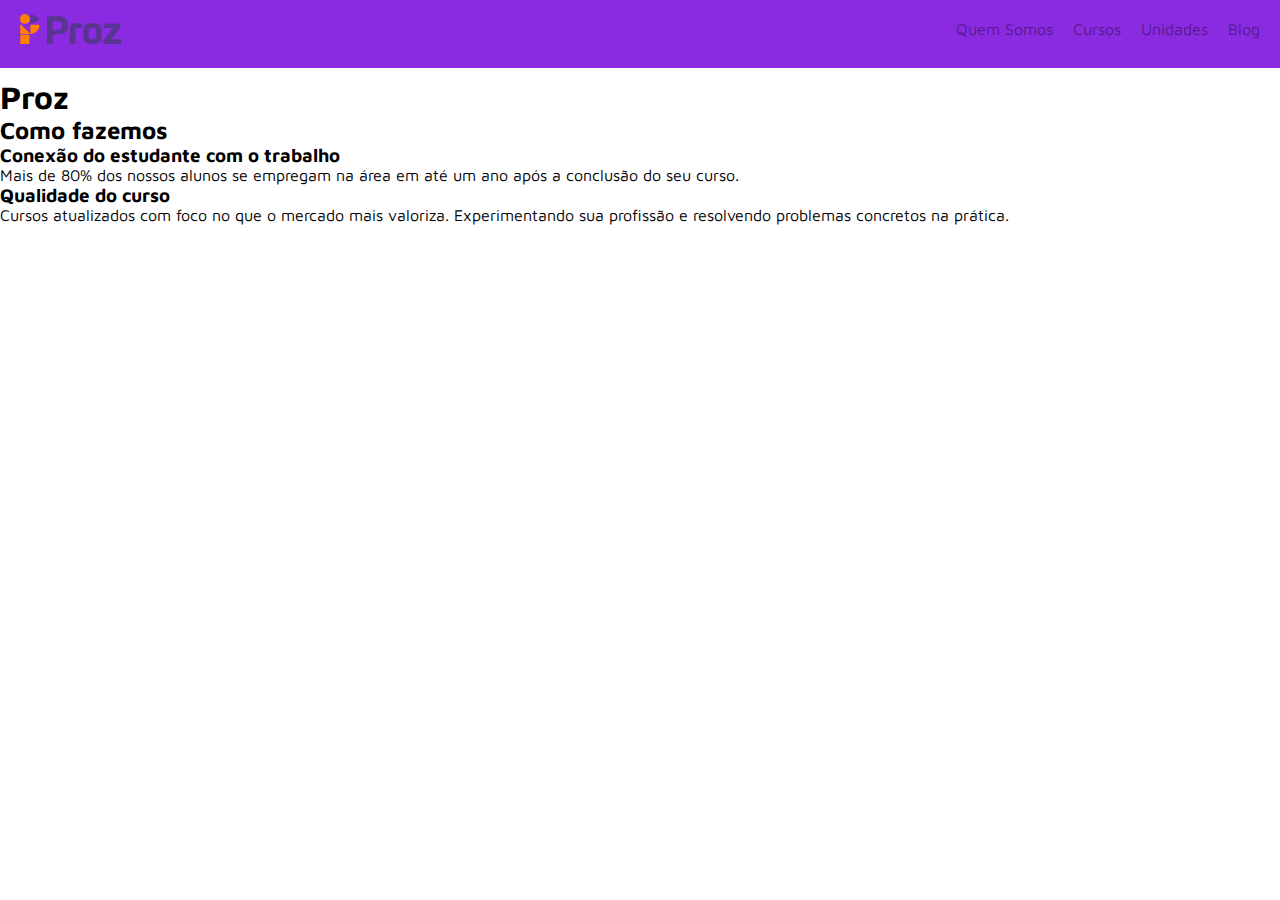
<file: css/aula-css-02/index.html>
<!DOCTYPE html>
<html lang="en">

<head>
  <meta charset="UTF-8">
  <meta http-equiv="X-UA-Compatible" content="IE=edge">
  <meta name="viewport" content="width=device-width, initial-scale=1.0">
  <!-- Links do Google Fonts -->
  <link rel="preconnect" href="https://fonts.googleapis.com">
  <link rel="preconnect" href="https://fonts.gstatic.com" crossorigin>
  <link href="https://fonts.googleapis.com/css2?family=Maven+Pro&display=swap" rel="stylesheet">
  <!-- Link do nosso arquivo CSS -->
  <link rel="stylesheet" href="style.css">
  <title>Proz Educação</title>
</head>

<body>
  <header>
    <img src="./img/logotipo_proz.svg" alt="logotipo da Proz Educação">
    <nav>
      <ul>
        <li>
          <a href="">Quem Somos</a>
        </li>
        <li>
          <a href="">Cursos</a>
        </li>
        <li>
          <a href="">Unidades</a>
        </li>
        <li>
          <a href="">Blog</a>
        </li>
      </ul>
    </nav>
  </header>
  <main>
    <h1>Proz</h1>
    <h2>Como fazemos</h2>
    <section>
      <div>
        <h3>Conexão do estudante com o trabalho</h3>
        <p>Mais de 80% dos nossos alunos se empregam na área em até um ano após a conclusão do seu curso.</p>
      </div>
      <div>
        <h3>Qualidade do curso</h3>
        <p>Cursos atualizados com foco no que o mercado mais valoriza. Experimentando sua profissão e resolvendo problemas
          concretos na prática.</p>
      </div>
    </section>
  </main>
  <footer>

  </footer>
</body>

</html>
</file>
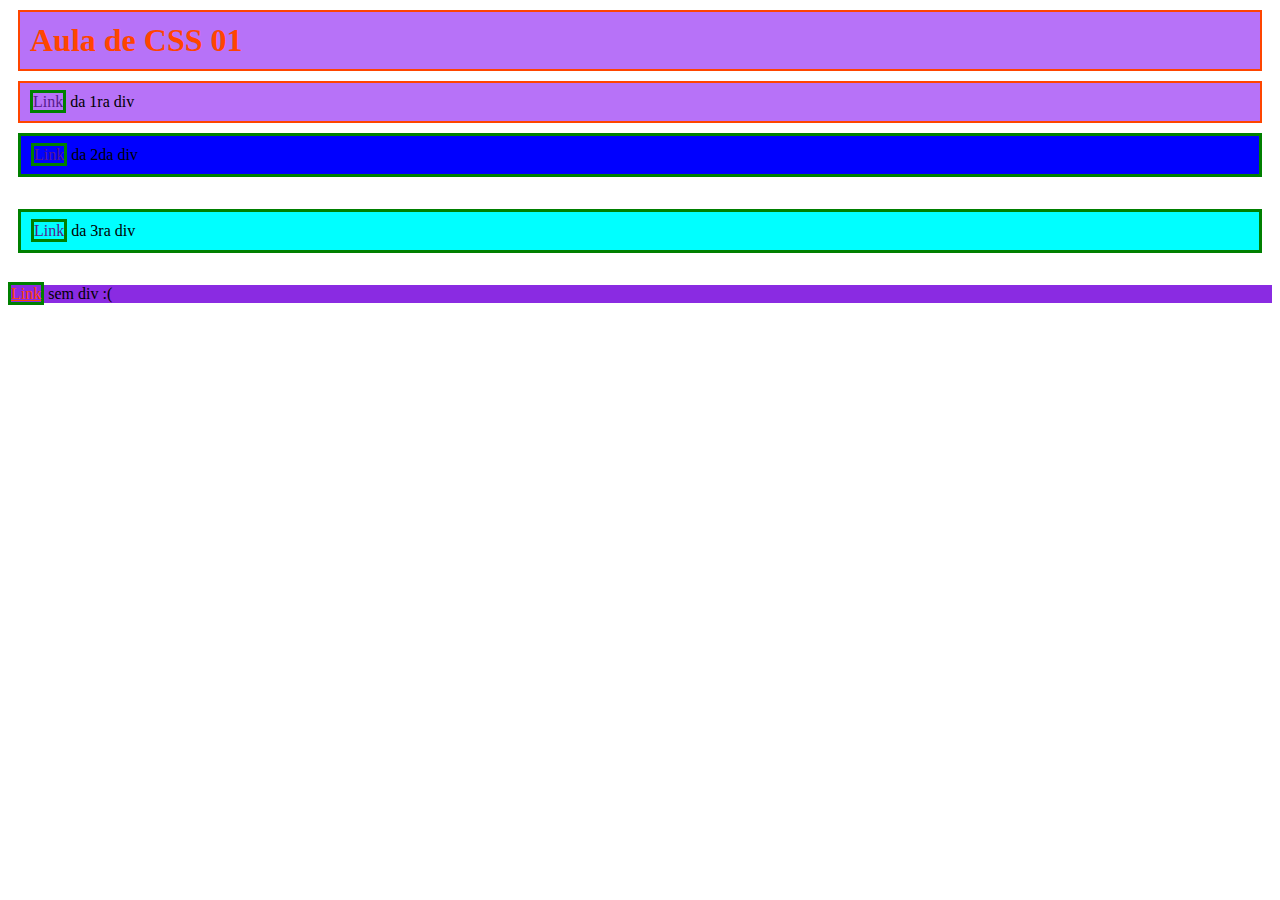
<file: css/aula-css01/index.html>
<!DOCTYPE html>
<html lang="pt-br">
<head>
  <meta charset="UTF-8">
  <meta http-equiv="X-UA-Compatible" content="IE=edge">
  <meta name="viewport" content="width=device-width, initial-scale=1.0">
  <link rel="stylesheet" href="style.css">
  <title>Aula CSS 01</title>
</head>
<body>
  <h1>Aula de CSS 01</h1>
  <div>
    <a href="">Link</a> da 1ra div
  </div>
  <div class="caixa">
    <a href="">Link</a> da 2da div
  </div>
  <div class="caixa" id="ultima-caixa">
    <a href="">Link</a> da 3ra div
  </div>

  <p>
    <a href="">Link</a> sem div :(
  </p>
</body>
</html>

<!-- 1. Mudar a cor da fonte apenas do link no final da página

2. Adicionar uma borda verde aos Links dentro da segunda e terceira div

3. Adicionar uma margem superior de 32px na última div e também no parágrafo (misturando seletores)
 -->
</file>
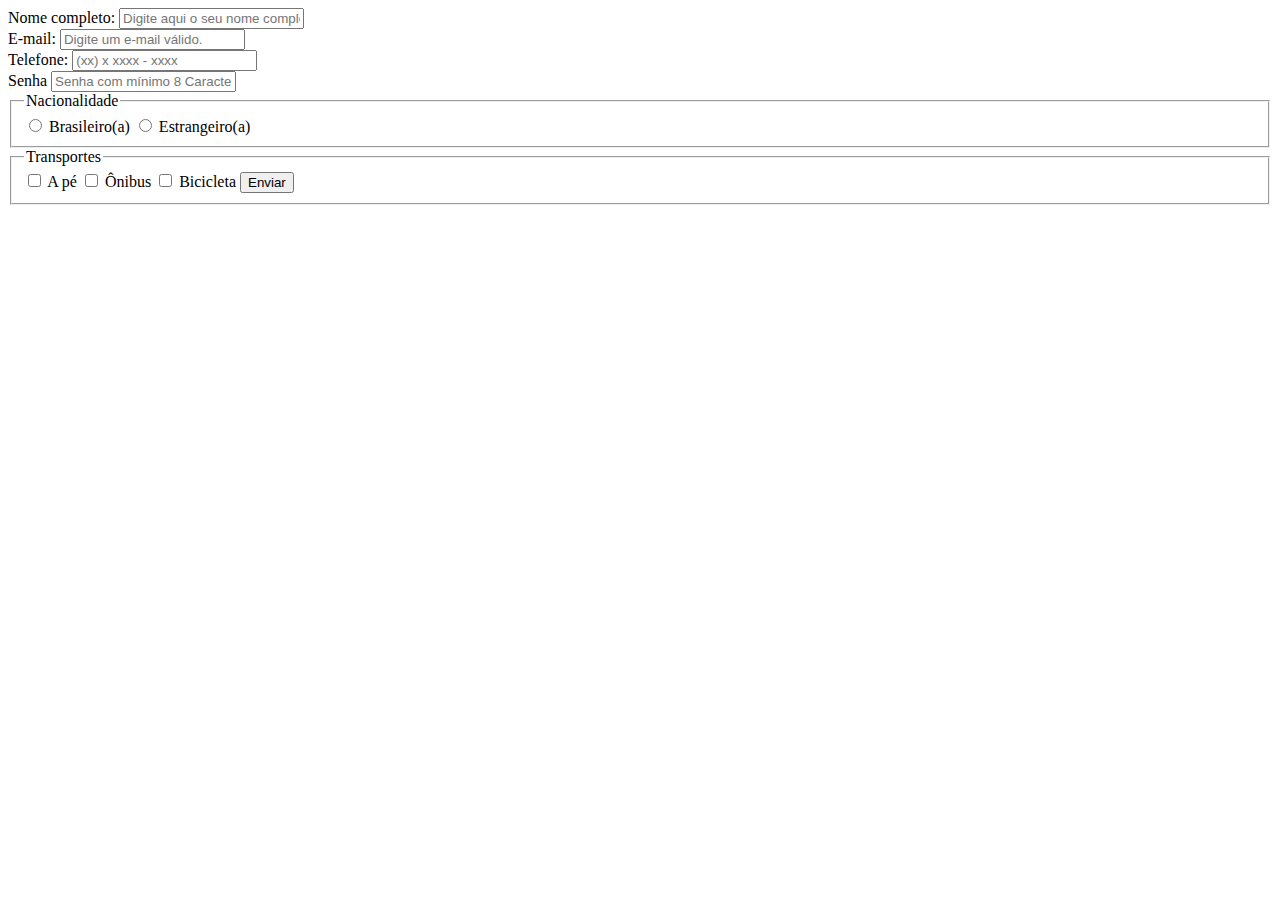
<file: html/aula-html-02/index.html>
<!DOCTYPE html>
<html lang="pt-br">

<head>
    <meta charset="UTF-8">
    <meta http-equiv="X-UA-Compatible" content="IE=edge">
    <meta name="viewport" content="width=device-width, initial-scale=1.0">
    <title>Document</title>
</head>
<!-- 1. Criar a pasta do projeto aula-html-02
2. Criar index.html
3. Criar base do arquivo HTML
4. Criar labels e input para NOME e EMAIL
5. (OPCIONAL) Fazer mais dois campos para telefone e senha -->

<body>
    <form action="">
        <label for="name">
            Nome completo:
        </label>
        <input type="text" id="name" placeholder="Digite aqui o seu nome completo">
        <br>
        
        <label for="email">
            E-mail:
        </label>
        <input type="email" id="email" placeholder="Digite um e-mail válido.">
        <br>

        <label for="phone">
            Telefone:
        </label>
        <input type="tel" id="phone" placeholder="(xx) x xxxx - xxxx">
        <br>

        <label for="password">
            Senha
        </label>
        <input type="password" id="password" placeholder="Senha com mínimo 8 Caracteres">

        <fieldset>
            <legend>
                Nacionalidade
            </legend>
            
            <input type="radio" name="nacionalidade" id="brasileiro"> 
            <label for="brasileiro">
                Brasileiro(a)
            </label>

            <input type="radio" name="nacionalidade" id="estrangeiro"> 
            <label for="estrangeiro">
                Estrangeiro(a)
            </label>
        </fieldset>

        <fieldset>
            <legend>
                Transportes    
            </legend>
            <input type="checkbox" name="transporte" id="aPe">
            <label for="aPe">
                A pé
            </label>
            
            <input type="checkbox" name="transporte" id="onibus">
            <label for="onibus">
                Ônibus
            </label>
       
            <input type="checkbox" name="transporte" id="bicicleta">
            <label for="bicicleta">
                Bicicleta
            </label>

            <button type="submit">Enviar</button>
        </fieldset>

    </form>

</body>

</html>
</file>
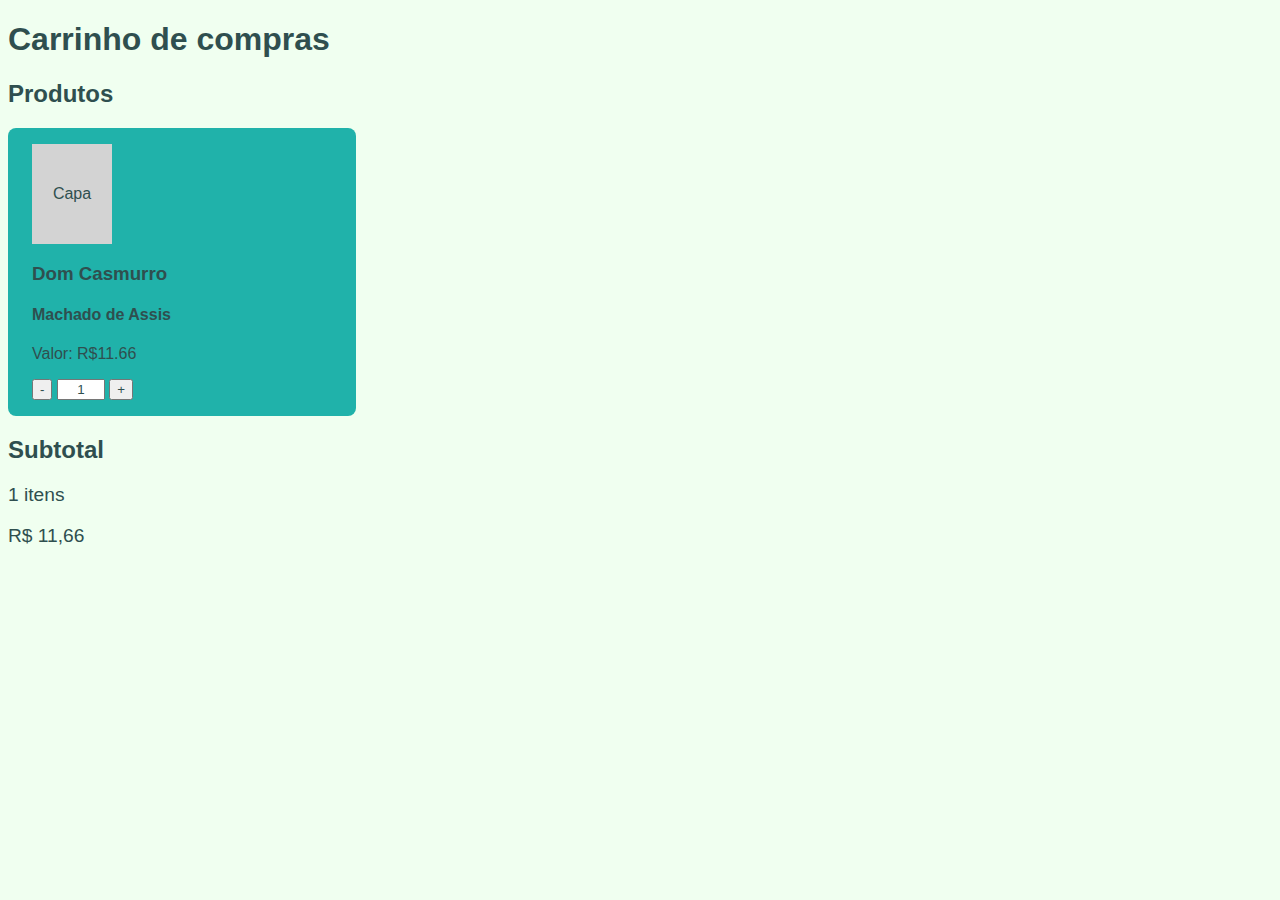
<file: javascript/aula-event-listener-eventos-mouse/index.html>
<!DOCTYPE html>
<html lang="en">
<head>
  <meta charset="UTF-8">
  <meta http-equiv="X-UA-Compatible" content="IE=edge">
  <meta name="viewport" content="width=device-width, initial-scale=1.0">
  <script src="script.js" defer></script>
  <link rel="stylesheet" href="style.css">
  <title>Carrinho de compras</title>
</head>
<body>
  <h1>Carrinho de compras</h1>
  <h2>Produtos</h2>
  <section id="carrinho">
    <div class="item-carrinho" id="produto-01">
      <div class="capa"></div>
      <h3>Dom Casmurro</h3>
      <h4>Machado de Assis</h4>
      <p>Valor: R$11.66</p>
      <button id="btn-subtrair-produto-01">-</button>
      <input id="quantidade-produto-01" type="number" value="1" min="0">
      <button id="btn-adicionar-produto-01">+</button>
    </div>
  </section>
  <h2>Subtotal</h2>
  <section id="subtotal">
    <p><span id="quantidade-subtotal">0</span></p>
    <p>R$ <span id="valor-subtotal">0</span></p>
  </section>
</body>
</html>
</file>
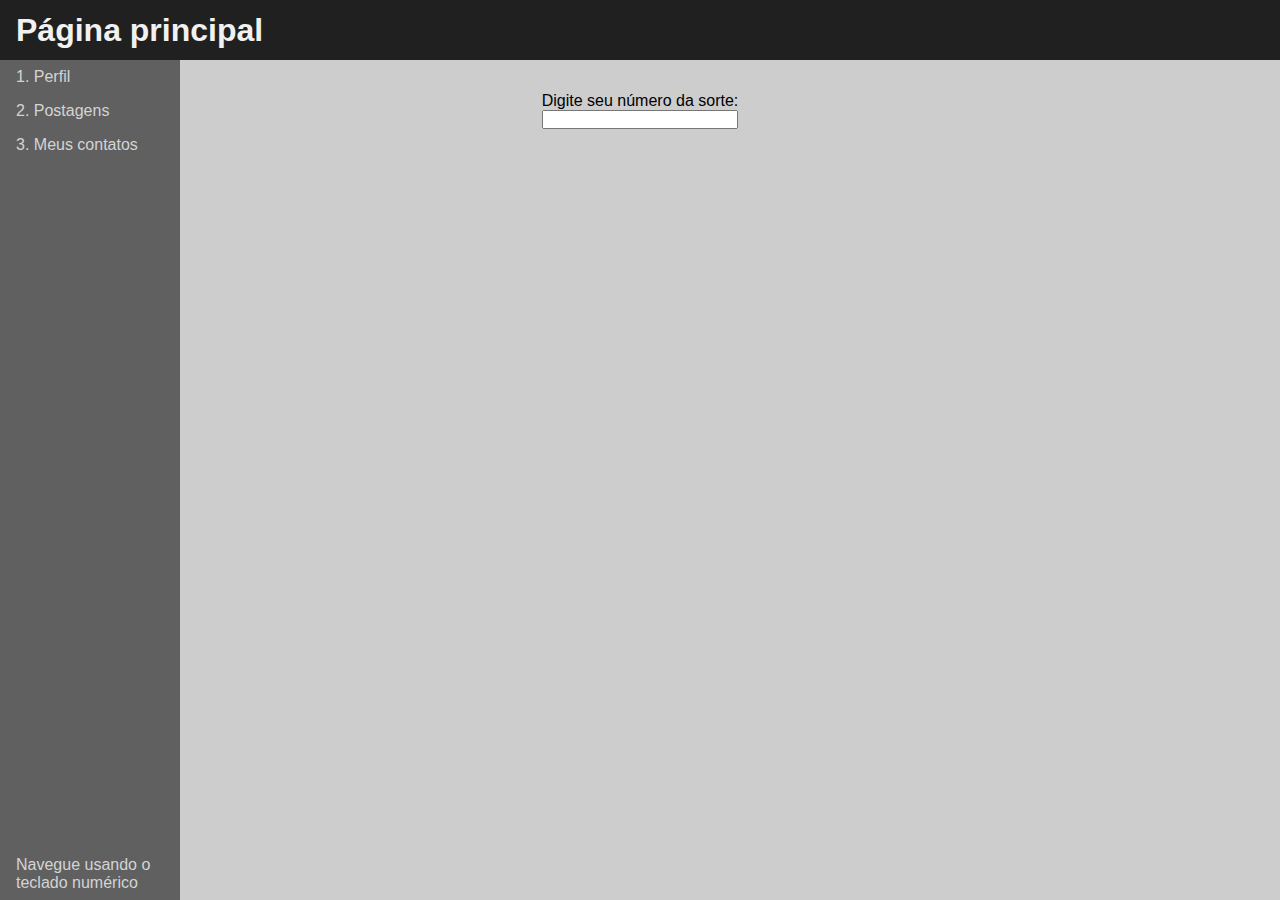
<file: javascript/aula-eventos-de-teclado/index.html>
<!DOCTYPE html>
<html lang="en">
<head>
  <meta charset="UTF-8">
  <meta http-equiv="X-UA-Compatible" content="IE=edge">
  <meta name="viewport" content="width=device-width, initial-scale=1.0">
  <link rel="stylesheet" href="style.css">
  <script src="script.js" defer></script>
  <title>Página principal</title>
</head>
<body>
  <header>
    <h1>Página principal</h1>
  </header>
  <main class="index-main">
    <nav>
      <ol id="nav-principal">
        <li><a id="link-perfil" href="">Perfil</a></li>
        <li><a href="">Postagens</a></li>
        <li><a href="">Meus contatos</a></li>
        <li class="nav-orientacao">Navegue usando o teclado numérico</li>
      </ol>
      <ol id="nav-perfil">
        <li><a id="link-perfil-dados" href="./perfil-dados.html">Meus dados</a></li>
        <li><a href="">Logout</a></li>
      </ol>
    </nav>
    <form action="">
      <label for="numero-da-sorte">Digite seu número da sorte:</label>
      <input type="number" name="numero-da-sorte" id="numero-da-sorte">
    </form>
  </main>
</body>
</html>
</file>
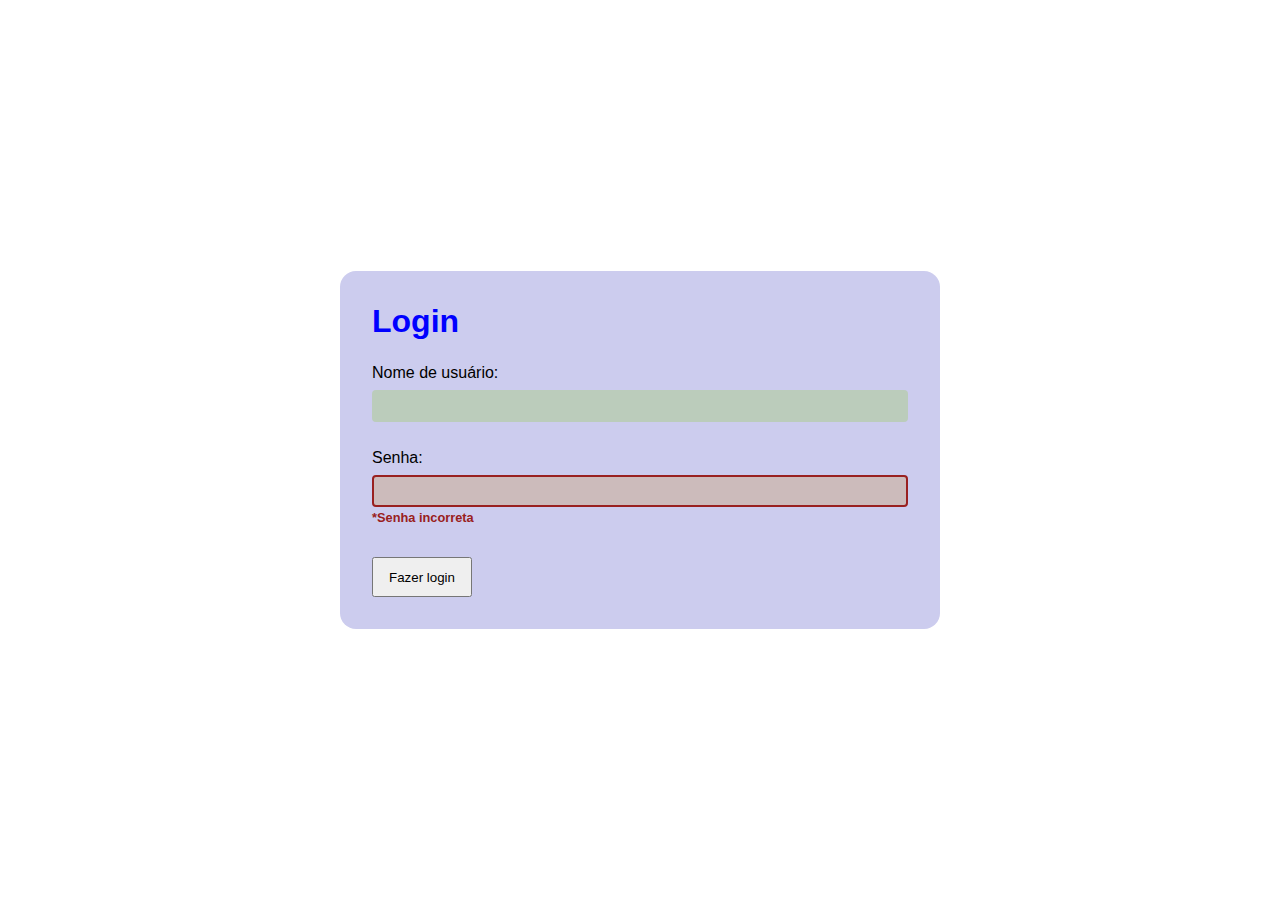
<file: javascript/aula-style-classList/index.html>
<!DOCTYPE html>
<html lang="en">
<head>
  <meta charset="UTF-8">
  <meta http-equiv="X-UA-Compatible" content="IE=edge">
  <meta name="viewport" content="width=device-width, initial-scale=1.0">
  <link rel="stylesheet" href="style.css">
  <script src="script.js" defer></script>
  <title>Style e ClassList</title>
</head>
<body>
  <main>
    <section id="login">
      <h2>Login</h2>
      <form action="">
        <label for="login-usuario">Nome de usuário:</label>
        <input type="text" id="login-usuario" name="login-usuario" class="">
        <p class="error-text">*Usuário inválido</p>

        <label for="login-senha">Senha:</label>
        <input type="password" id="login-senha" name="login-senha" class="">
        <p class="error-text">*Senha incorreta</p>

        <button type="button">Fazer login</button>
      </form>
    </section>
  </main>
</body>
</html>
</file>
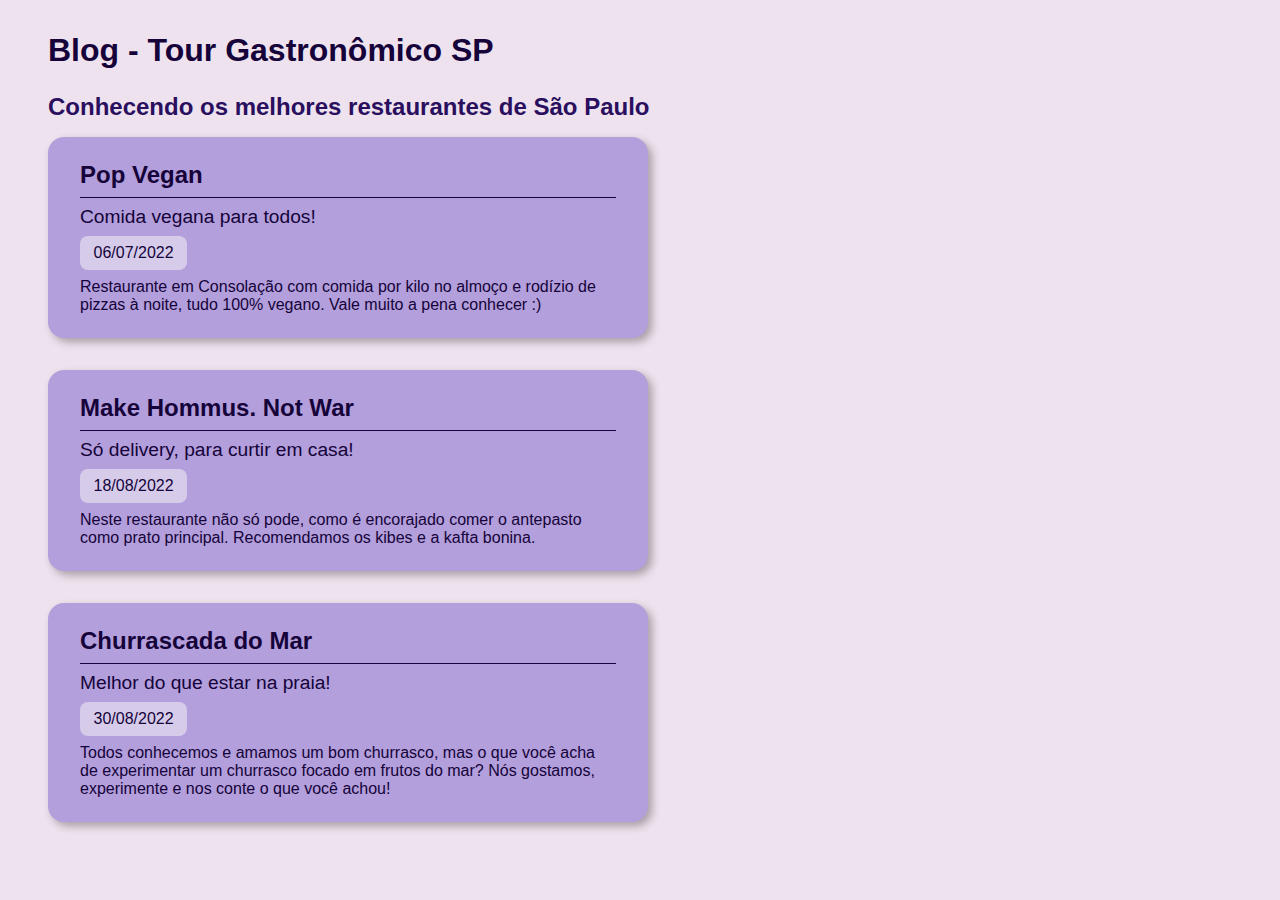
<file: javascript/aula17-criar-elementos-no-dom/index.html>
<!DOCTYPE html>
<html lang="en">
<head>
  <meta charset="UTF-8">
  <meta http-equiv="X-UA-Compatible" content="IE=edge">
  <meta name="viewport" content="width=device-width, initial-scale=1.0">
  <link rel="stylesheet" href="style.css">
  <script src="script.js" defer></script>
  <title>Criar elementos no DOM</title>
</head>
<body>
  <h1><strong>Blog</strong> - Tour Gastronômico SP</h1>
  <h2>Conhecendo os melhores restaurantes de São Paulo</h2>
  <main>
   
  </main>
</body>
</html>
</file>
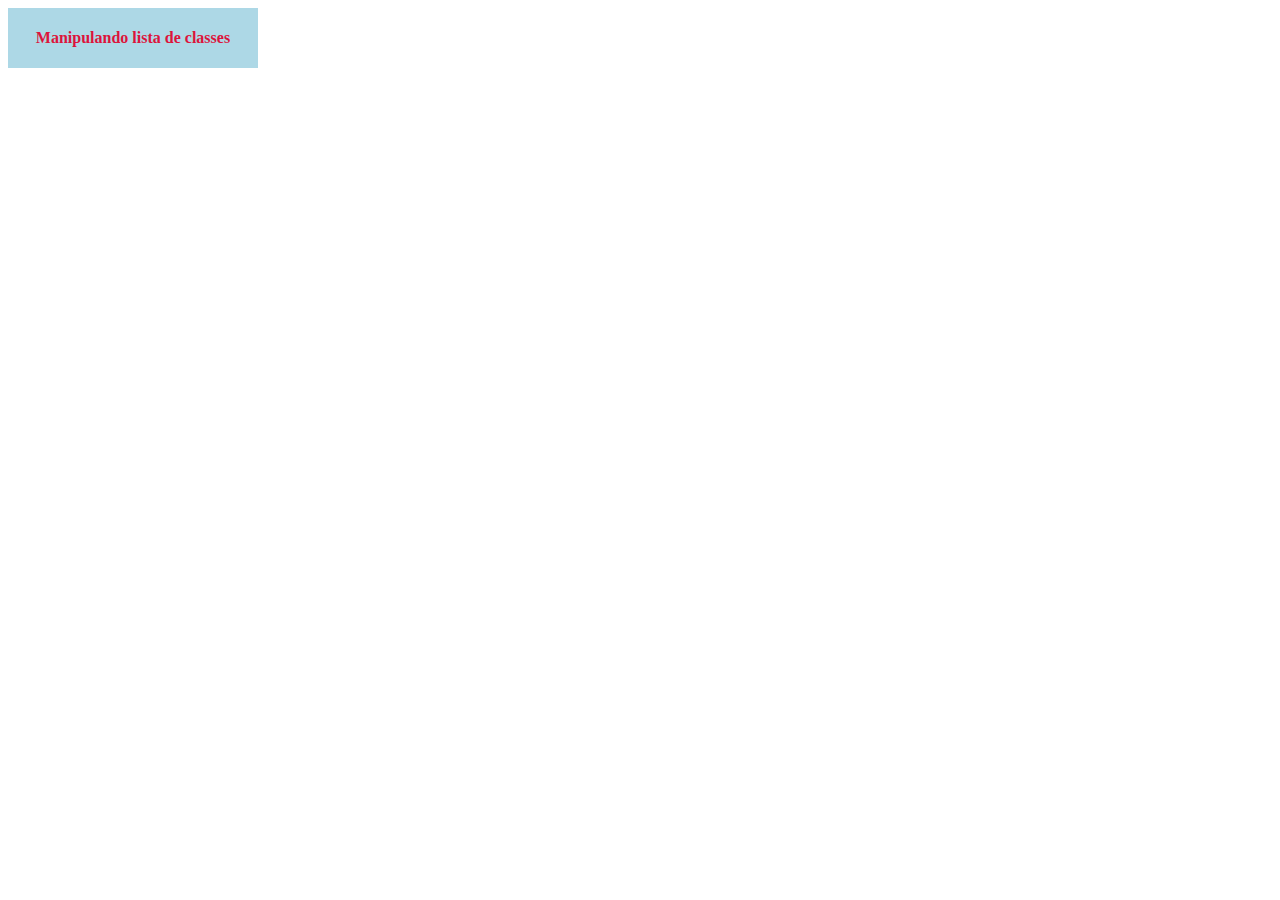
<file: javascript/js-classList/index.html>
<!DOCTYPE html>
<html lang="pt-br">
<head>
    <meta charset="UTF-8">
    <meta http-equiv="X-UA-Compatible" content="IE=edge">
    <meta name="viewport" content="width=device-width, initial-scale=1.0">
    <link rel="stylesheet" href="style.css">
    <script src="./script.js" defer></script>
    <title>classList</title>
</head>
<body>
    <div class="borda-azul">
      Manipulando lista de classes
    </div>
</body>
</html>
</file>
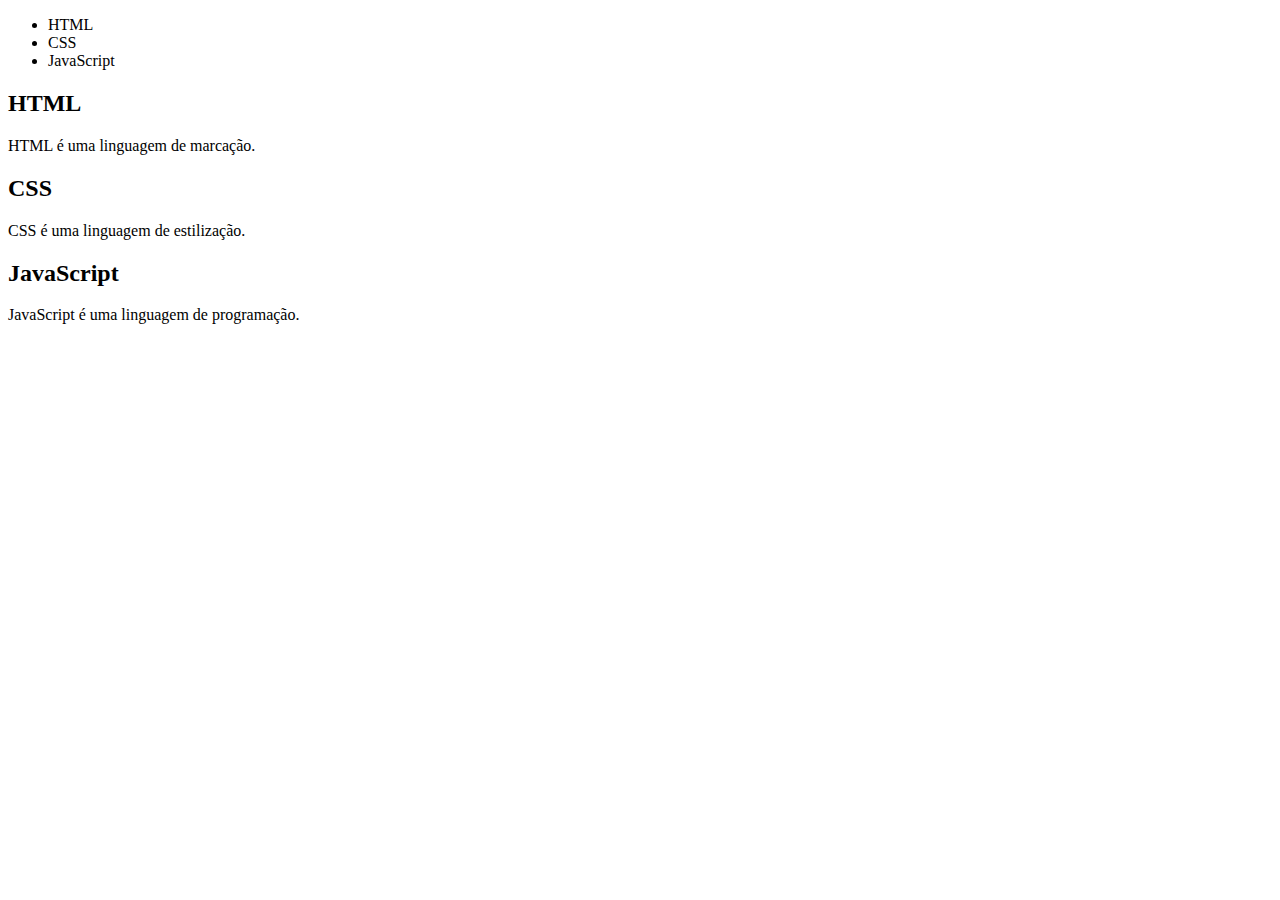
<file: javascript/js-createElement-appendChild/index.html>
<!DOCTYPE html>
<html lang="pt-r">

<head>
    <meta charset="UTF-8">
    <meta http-equiv="X-UA-Compatible" content="IE=edge">
    <meta name="viewport" content="width=device-width, initial-scale=1.0">
    <script src="./script.js" defer ></script>
    <title>Document</title>
</head>

<body>
    <ul class="lista-linguagens">
        <li id="ling-html">
            HTML
        </li>
        <li id="ling-css">
            CSS
        </li>
    </ul>

    <section class="postagens">
        <div id="post-html">
            <h2 class="post-titulo">
                HTML
            </h2>
            <p class="post-texto">
                HTML é uma linguagem de marcação.
            </p>
        </div>
        
        <div id="post-css">
            <h2 class="post-titulo">
                CSS
            </h2>
            
            <p id="post-texto">
                CSS é uma linguagem de estilização.
            </p>
        </div>
    </section>
</body>

</html>
</file>
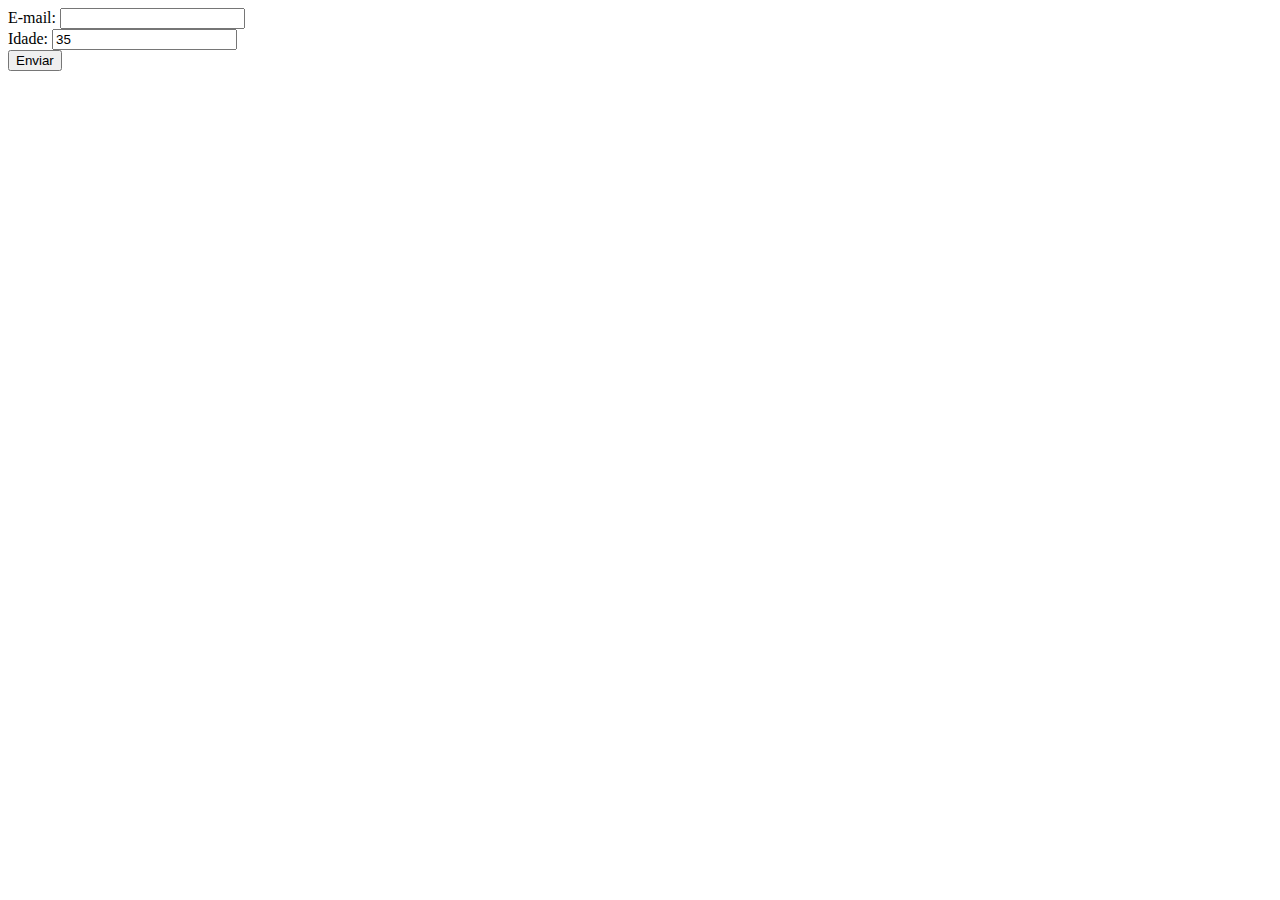
<file: javascript/js-evento-formulario/index.html>
<!DOCTYPE html>
<html lang="pt-br">
<head>
    <meta charset="UTF-8">
    <meta http-equiv="X-UA-Compatible" content="IE=edge">
    <meta name="viewport" content="width=device-width, initial-scale=1.0">
    <script src="./script.js" defer></script>
    <title>Eventos de Forumlário</title>
</head>
<body>
    <form action="">
        <label for="email">
            E-mail:
        </label>
        <input type="email" id="email" name="email">
        <br>
        <label for="idade">
            Idade:
        </label>
        <input type="number" id="idade" name="idade" value="35">
        <br>
        <button type="submit">
            Enviar
        </button>
    </form>
</body>
</html>
</file>
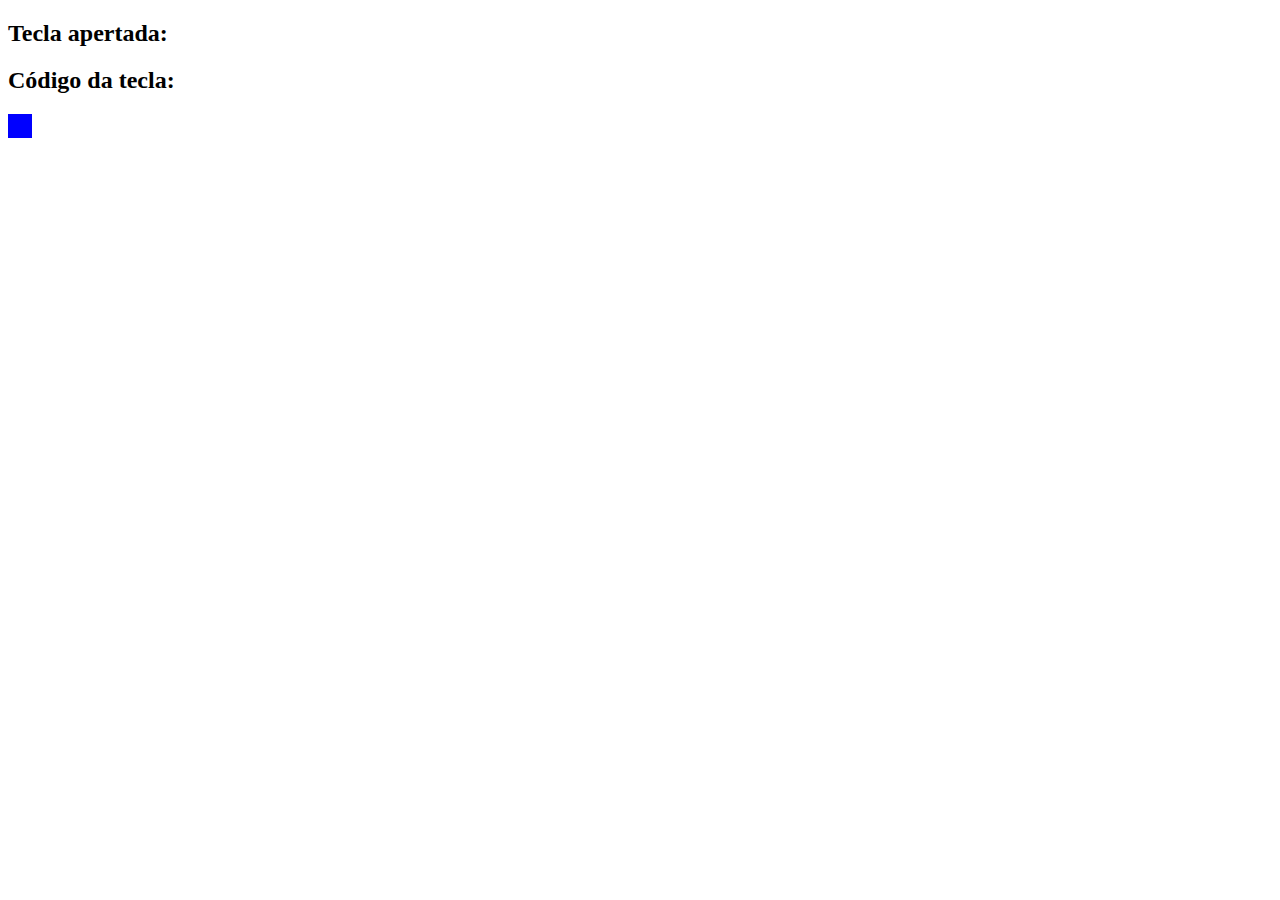
<file: javascript/js-evento-teclado/index.html>
<!DOCTYPE html>
<html lang="pt-br">
<head>
    <meta charset="UTF-8">
    <meta http-equiv="X-UA-Compatible" content="IE=edge">
    <meta name="viewport" content="width=device-width, initial-scale=1.0">
    <link rel="stylesheet" href="style.css">
    <script src="./script.js" defer></script>
    <title>Evento de Teclado</title>
</head>
<body>
    <h2>
        Tecla apertada:
        <span id="key-text"></span>
    </h2>

    <h2>
        Código da tecla:
        <span id="code-text"></span>
    </h2>
    <div id="quadrado">

    </div>
</body>
</html>
</file>
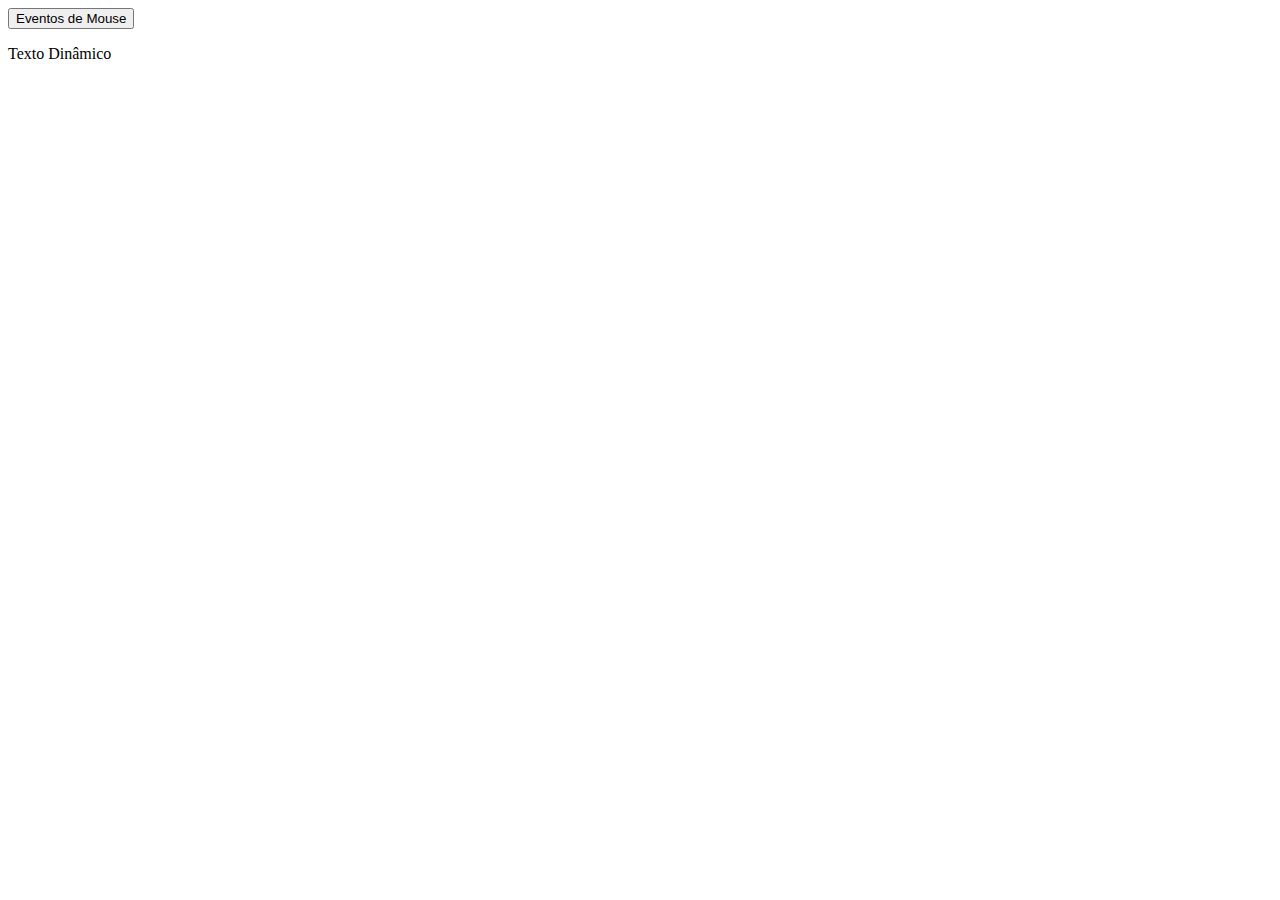
<file: javascript/js-eventosDoMouse/index.html>
<!DOCTYPE html>
<html lang="pt-br">
<head>
    <meta charset="UTF-8">
    <meta http-equiv="X-UA-Compatible" content="IE=edge">
    <meta name="viewport" content="width=device-width, initial-scale=1.0">
    <script src="./script.js" defer></script>
    <link rel="stylesheet" href="./style.css">
    <title>Eventos de Mouse</title>
</head>
<body>
  <button>
    Eventos de Mouse
  </button>
  <span>
    Passou o mouse por cima
  </span>
  <section>
    Texto Dinâmico
  </section>
</body>
</html>
</file>
<file: css/aula-css-02/style.css>
* {
  font-family: 'Maven Pro', sans-serif;
  padding: 0px;
  margin: 0px;
  list-style: none;
}

header{
  background-color: blueviolet;
  display: flex;
  justify-content: space-between;
  margin-bottom: 10px;
  padding-bottom: 10px;
  padding-left: 20px;
}

nav {
  display: flex;
  padding: 20px ;
}

ul{
  display: flex;
  align-items: center;
  height: 100%;
}

li{
  margin-left: 20px;
}

a{
  text-decoration: none;
}
</file>
<file: css/aula-css01/style.css>
h1{
    color: #ff4500;
    background-color: #b772f8;
    border: 2px solid #ff4500;
    margin: 10px;
    padding: 10px 10px 10px 10px;
}


div{
    background-color: #b772f8;
    border: 2px solid #ff4500;
    margin: 10px;
    padding: 10px 10px 10px 10px;
}

p{
    background-color: #8a2be2;
}

#ultima-caixa{
    background-color: aqua;
}

.caixa{
    background-color: blue;
}

div a {
    text-decoration: none;
}

p a {
    color: #ff4500;
}

.caixa a {
 border: solid green;
}
.caixa, a {
 border: solid green;
}

#ultima-caixa, p{
    margin-top: 32px;
}
</file>
<file: javascript/aula-event-listener-eventos-mouse/style.css>
* {
  box-sizing: content-box;
  font-family: 'Trebuchet MS', 'Lucida Sans Unicode', 'Lucida Grande', 'Lucida Sans', Arial, sans-serif;
  color: darkslategrey;
}

body {
  background-color: honeydew;
}

#carrinho {
  display: flex;
}

.item-carrinho {
  background-color: lightseagreen;
  margin-right: 2rem;
  padding: 1rem 1.5rem;
  width: 300px;
  border-radius: 8px;
}

.capa {
  width: 80px;
  height: 100px;
  background-color: lightgray;
  position: relative;
}

.capa::after {
  content: "Capa";
  position: absolute;
  transform: translate(-50%, -50%);
  top: 50%;
  left: 50%;
}

input {
  width: 40px;
  text-align: center;
}

input::-webkit-outer-spin-button,
input::-webkit-inner-spin-button {
  -webkit-appearance: none;
  margin: 0;
}

#subtotal {
  font-size: 1.2rem;
}
</file>
<file: javascript/aula-eventos-de-teclado/style.css>
* {
  margin: 0;
  padding: 0;
  box-sizing: border-box;
  font-family: Verdana, Geneva, Tahoma, sans-serif;
}

header {
  height: 60px;
  background-color: #202020;
  color: #F1F1F1;
  font-size: 1rem;
  display: flex;
  align-items: center;
  padding: 0 1rem;
}

.index-main {
  height: calc(100vh - 60px);
  display: flex;
  background-color: #CDCDCD;
}

.perfil-main {
  padding: 2rem 1rem;
  height: calc(100vh - 60px);
  background-color: #CDCDCD;
}

.perfil-main a {
  color: #4040DF
}

nav {
  height: calc(100vh - 60px);
  display: flex;
  position: absolute;
}

li {
  padding: .5rem 1rem;
  list-style-position: inside;
}

li:hover {
  background-color: rgba(0,0,0,.25);
}

a {
  text-decoration: none;
  color: inherit;
  width: 100%;
}

#nav-principal {
  width: 180px;
  background-color: #606060;
  color: #D4D4D4;
  display: flex;
  flex-direction: column;
}

.nav-orientacao {
  margin-top: auto;
  list-style-type: none;
}

#nav-perfil {
  display: none;
  background-color: #808080;
  color: #DFDFDF;
}

form {
  margin: 2rem auto;
  display: flex;
  flex-direction: column;
  max-width: 280px;
}
</file>
<file: javascript/aula-style-classList/style.css>
* {
  margin: 0;
  padding: 0;
  box-sizing: border-box;
  font-family:'Lucida Sans', 'Lucida Sans Regular', 'Lucida Grande', 'Lucida Sans Unicode', Geneva, Verdana, sans-serif;
}

body {
  height: 100vh;
  display: grid;
}

main {
  width: 600px;
  background-color: #CCCCEE;
  margin: auto;
  border-radius: 16px;
}

section {
  padding: 2rem;
}

form {
  display: flex;
  flex-direction: column;
}

form label {
  margin-top: 1.5rem;
}

form button {
  width: 100px;
  height: 40px;
  margin-top: 2rem;
}

input {
  border: none;
  border-radius: 4px;
  height: 32px;
  margin-top: .5rem;
  margin-bottom: .2rem;
  padding: .5rem;
}


/* ----- Estilos dinâmicos ----- */

input.error {
  border: solid 2px #992020;
  background-color: #CCBBBB;
  color: #662020;
}

input.correct {
  background-color: #BBCCBB;
  color: #206620;
}

.error-text {
  display: none;
  font-size: .8rem;
  font-weight: 600;
  color: #992020;
}

.visible {
  display: block;
}
</file>
<file: javascript/aula17-criar-elementos-no-dom/style.css>
* {
  margin: 0;
  padding: 0;
  box-sizing: border-box;
  font-family: Arial, Helvetica, sans-serif;
}

body {
  padding: 2rem 3rem;
  background-color: rgb(238, 226, 238);
}

h1 {
  margin-bottom: 1.5rem;
  color: rgb(21, 3, 58);;
}

h1 strong {
  font-weight: 800;
}

h2 {
  margin-bottom: 1rem;
  color: rgb(42, 15, 95);;
}

article {
  background-color: rgb(179, 159, 219);
  padding: 1.5rem 2rem;
  width: 600px;
  border-radius: 16px;
  color: rgb(21, 3, 58);
  box-shadow: 4px 4px 8px rgba(0, 0, 0, .3);
  margin-bottom: 2rem;
}

article h3 {
  margin-bottom: 0.5rem;
  padding-bottom: .5rem;
  font-size: 1.5rem;
  border-bottom: 1px solid rgb(21, 3, 58);;
}

article .subtitulo {
  margin-bottom: 0.5rem;
  font-size: 1.2rem;
}

article .data {
  background-color: rgba(250, 250, 250, .5);
  padding: .5rem;
  border-radius: 8px;
  width: 20%;
  text-align: center;
  margin-bottom: .5rem;
}
</file>
<file: javascript/js-classList/style.css>
div {
   background-color: lightblue;
   width: 250px;
   height: 60px;
   display: flex;
   justify-content: center;
   align-items: center;
}

.borda-azul {
    border: solid 4px darkblue;
}

.texto-novo {
    color: #dc143c;
    font-weight: 800;
}
</file>
<file: javascript/js-evento-teclado/style.css>
#quadrado {
    width: 24px;
    height: 24px;
    background-color: blue;
    position: relative;
}
</file>
<file: javascript/js-eventosDoMouse/style.css>
span {
    opacity: 0;
    transition: all 0.3s;
}

section {
    margin-top: 1rem;
}
</file>
